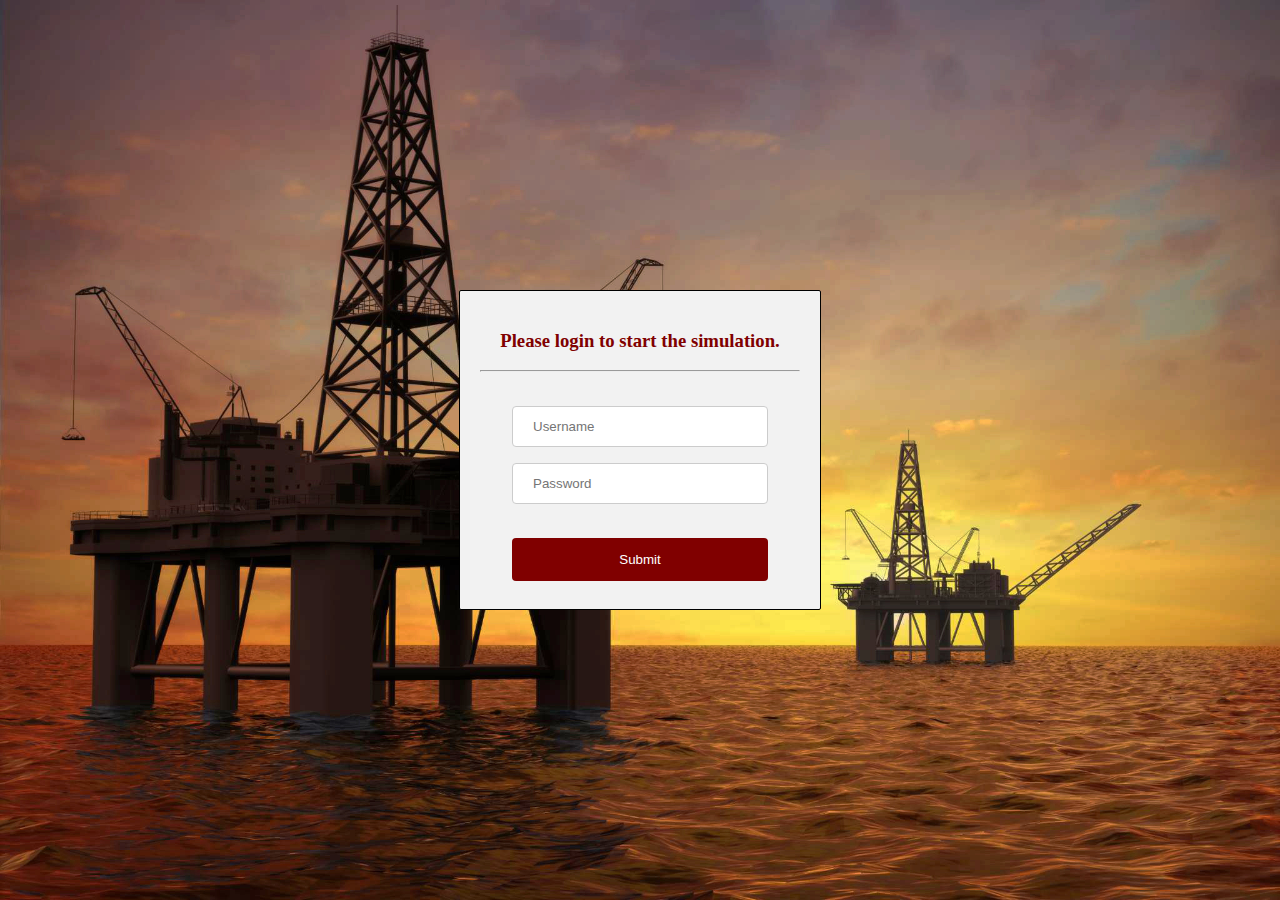
<file: deepwater/index.html>
<!DOCTYPE html>
<html>
<head>
<link rel="icon" href="images/57324-200.png">
<style>
input[type=text], select {
    width: 80%;
    padding: 12px 20px;
    margin: 8px 0;
    display: inline-block;
    border: 1px solid #ccc;
    border-radius: 4px;
    box-sizing: border-box;
}

input[type=password], select {
    width: 80%;
    padding: 12px 20px;
    margin: 8px 0;
    display: inline-block;
    border: 1px solid #ccc;
    border-radius: 4px;
    box-sizing: border-box;
}

input[type=submit] {
    width: 80%;
    background-color: maroon;
    color: white;
    padding: 14px 20px;
    margin: 8px 0;
    border: none;
    border-radius: 4px;
    cursor: pointer;
}

input[type=submit]:hover {

	color: gray
}

div {
margin:0px auto;
 	width: 25%;	
    border-radius: 2px;
    background-color: #f2f2f2;
    padding: 20px;
}

html, body {height:100%; font-family: Calibri;}
html {display:table; 
width:100%; 
background: url(images/bck.jpg) no-repeat center center fixed; 
  -webkit-background-size: cover;
  -moz-background-size: cover;
  -o-background-size: cover;
  background-size: cover;}
body {display:table-cell; text-align:center; vertical-align:middle}



h3 {
font-family: Calibri;
color:maroon
}

</style>

<title>
Log in | DeepWater Simulation
</title>
</head>
<body align="center">

<div align="center" style="border:solid; border-width:1px; border-color:#000">
  <form action="dashboard.html">
<h3>Please login to start the simulation.</h3> <hr/> <br/>

    <input type="text" id="fname" name="firstname" text="Username" placeholder="Username"> <br/>
    <input type="password" id="lname" name="lastname" placeholder="Password"> <br/> <br/>
  
    <input type="submit" value="Submit" >
  </form>
</div>
</body>
</html>
</file>
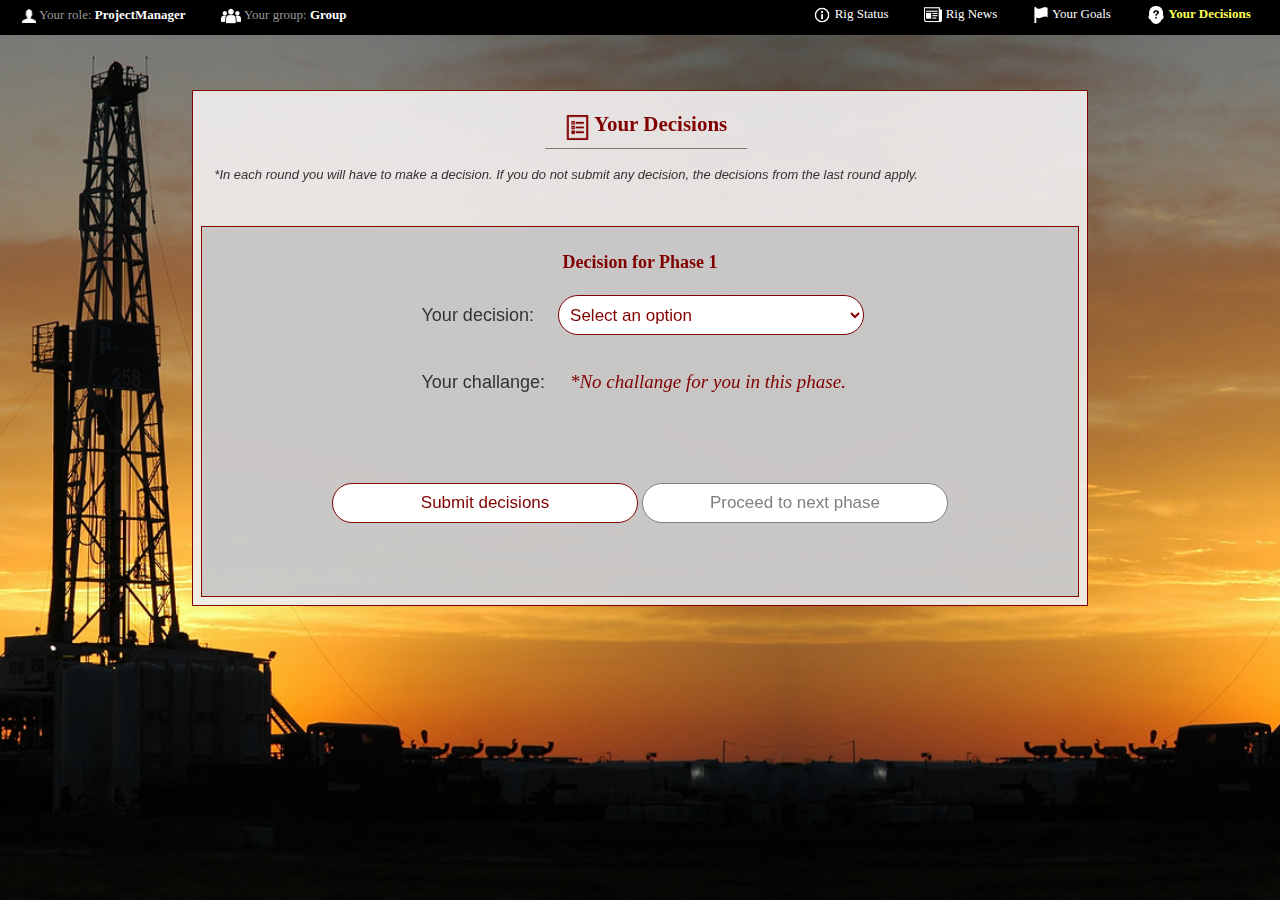
<file: deepwater/decisions.html>
<!DOCTYPE html>
<html>
<head>
<link href="css/dashboard.css" rel="stylesheet" type="text/css">
<link rel="icon" href="images/57324-200.png">
<title> Rig Decisions | DeepWater Simulation </title>



<style>
html {display:table; 
width:100%; 
background:url(images/bcg5.jpg) no-repeat top left fixed; 
 background-size: cover;
        -webkit-background-size: cover;
        -moz-background-size: cover;
        -o-background-size: cover;
}
</style>



</head>

<body>



<div style="background-color:#333;  position:fixed;     top:0; left:0; right:0; margin:0 auto; width:100%;background-color:black;">
<div class="divmenu">
&emsp; <img src="images/icoman.png" width="14px" style="vertical-align: middle;">
<font color="#999999" >Your role:</font> <b>ProjectManager</b> &emsp; &emsp;
<img src="images/gricon.png" width="20px" style="vertical-align: middle;">
<font color="#999999" >Your group:</font><b> Group</b>
</div>

<div class="divmenu" style="text-align:right">
&emsp;<img src="images/status.png" height="80%" style="vertical-align: middle;">
<a href="dashboard.html" class="links">Rig Status </a>&emsp; &emsp;
 <img src="images/news.png" height="70%" style="vertical-align: middle;">
<a href="rignews.html"" class="links"> Rig News </a> &emsp; &emsp;
<img src="images/goals.png" height="70%" style="vertical-align: middle;">
<a href="goals.html" class="links"> Your Goals  </a>&emsp; &emsp;
<img src="images/decision.png" height="80%" style="vertical-align: middle;">
<a href="decisions.html" class="links"> <font color="#FFFF53"> <b>  Your Decisions </b> </font>
</a></div>


<table cellspacing="8" style="position:absolute; top:90px; left:15%; border:solid; border; border-width:1px; border-color:maroon"" width="70%" height="80%" background="images/whiteback.png" align="center">

<tr valign="top" style="height:7vh" >
<td style="padding-top:10pt; padding-left:10pt; padding-right:10" align="center">

<img src="images/checklist.png" width="25px" style="display:inline; vertical-align: middle;">
<h2 class="title" style="display:inline">Your Decisions </h2>
<hr size="1px" color="#7b7a75" width="200px">


<p align="left"> <font color="#333333" size="-1" face="Arial, Helvetica, sans-serif"> <i> *In each round you will have to make a decision. If you do not submit any decision, the decisions from the last round apply. </i></font> </p> <br/>

</td>
</tr>
<tr>
<td  style=" border:solid; border; border-width:1px; border-color:maroon; background-image:url(images/grayback.png)">


<h3 align="center" class="title"> <font size="4px">Decision for Phase 1 </font> </h3>

<div style=" width:30%; display:inline; padding-left:25%" class="phases"> 
<font color="#333333" face="Verdana, Geneva, sans-serif">Your decision:</font>
</div>&emsp;
<div style=" display:inline;">
  <select class="select-style" id="decision">
      <option disabled selected value> Select an option  </option>
    <option style=" background-image:url(images/dollar-round-icon--18.gif)"  value="proceed"> Proceed ($2m) </option>
    <option style="background-image:url(images/dollaricon.png)"  value="proceedcheck">Proceed with CHECK ($2m) </option>
  </select>
</div>

<br/><br/><br/>

<div style="display:inline; padding-left:25%" class="phases"> 
<font color="#333333" face="Verdana, Geneva, sans-serif"> Your challange: </font> 
</div>&emsp;
<div style=" display:inline" class="decisions">
<i> *No challange for you in this phase. </i>
</div>
<br/><br/><br/><br/><br/><br/>

<div align="center"> 
<button type="button" id="submit"  value="Submit decision" onClick="coverUp()" class="select-style">Submit decisions</button>
<button type="button" id="nextphase"  value="Submit decision" class="select-style" onclick="location.href = 'dashboard.html'" style="border-color:gray; background-color:white; color:gray;" disabled >Proceed to next phase</button>
</div>
<br/><br/><br/><br/>
</td>
</tr>
</table>



<script type="text/javascript">
    function coverUp() {
		var dec = document.getElementById('decision').selectedIndex;
		if (dec == 1 || dec == 2){
			document.getElementById('nextphase').disabled = false
			document.getElementById('decision').disabled="true";
			document.getElementById('decision').style.backgroundColor="#ccc8c8"
			document.getElementById('nextphase').style.color="white";
			document.getElementById('nextphase').style.backgroundColor="maroon";
			document.getElementById('nextphase').style.borderColor="white";
		}
    }
</script>

</body>
</html>
</file>
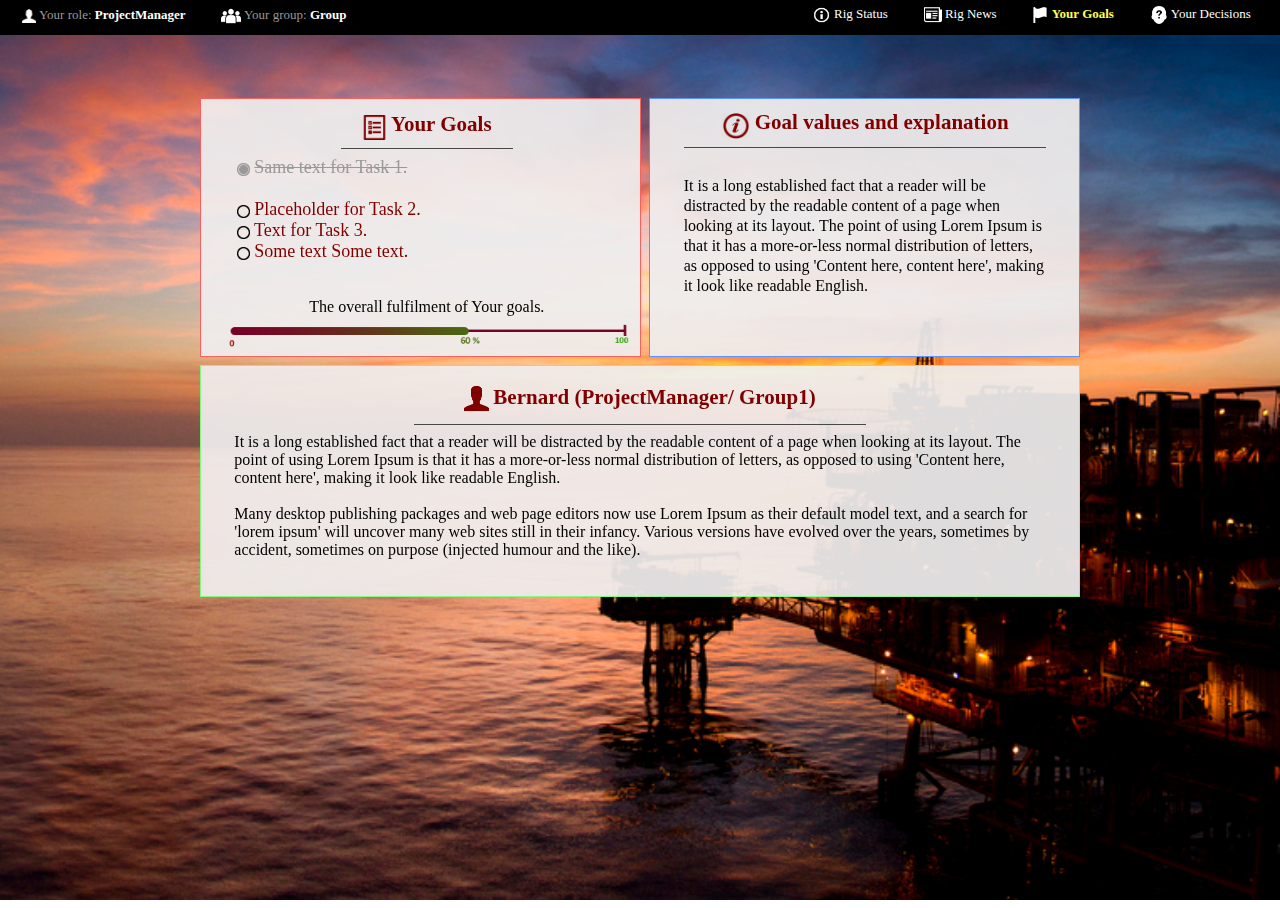
<file: deepwater/goals.html>
<!DOCTYPE html>
<html>
<head>
<link href="css/dashboard.css" rel="stylesheet" type="text/css">
<link rel="icon" href="images/57324-200.png">
<title> Rig Goals | DeepWater Simulation </title>



<style>
html {display:table; 
width:100%; 
background: url(images/try2.jpg) no-repeat fixed; 
  -webkit-background-size: cover;
  -moz-background-size: cover;
  -o-background-size: cover;
  background-size: cover;}
</style>
</head>

<body>

<div style="background-color:#333;  position:fixed;     top:0; left:0; right:0; margin:0 auto; width:100%;background-color:black;">
<div class="divmenu">
&emsp; <img src="images/icoman.png" width="14px" style="vertical-align: middle;">
<font color="#999999" >Your role:</font> <b>ProjectManager</b> &emsp; &emsp;
<img src="images/gricon.png" width="20px" style="vertical-align: middle;">
<font color="#999999" >Your group:</font><b> Group</b>
</div>

<div class="divmenu" style="text-align:right">
&emsp;<img src="images/status.png" height="80%" style="vertical-align: middle;">
<a href="dashboard.html" class="links">Rig Status </a>&emsp; &emsp;
 <img src="images/news.png" height="70%" style="vertical-align: middle;">
<a href="rignews.html"" class="links"> Rig News </a> &emsp; &emsp;
<img src="images/goals.png" height="70%" style="vertical-align: middle;">
<a href="goals.html" class="links"> <font color="#FFFF53"> <b> Your Goals </b> </font> </a>&emsp; &emsp;
<img src="images/decision.png" height="80%" style="vertical-align: middle;">
<a href="decisions.html" class="links"> Your Decisions 
</a></div>


<table cellspacing="8" style="position:absolute; top:90px; left:15%; align="center" width="70%" height="80%">

<tr valign="top" style="height:7vh" >
<td width="60%" background="images/whiteback.png" style="  border:solid; border; border-width:1.5px; padding-top:10pt; border-color:#f96161; padding-left:10pt; padding-right:10">


<div align="center" >
<img src="images/checklist.png" width="25px" style="display:inline; vertical-align: middle;">
<h2 style="display:inline;" class="title">  Your Goals</h2>
<hr size="1px" color="#484844" width="170px">
</div>
<div > 
      <font size="+1">
       &emsp; <img src="images/chkbox.png" width="13px"  style="vertical-align:middle"> <font color="#999999">  <strike> Same text for Task 1. </strike>  </font>
<br><br>
     &emsp;   <img src="images/chkboxE.png" style="vertical-align:middle" width="13px"> <font color="maroon">  Placeholder for Task 2.</font>

<br>
      &emsp;  <img src="images/chkboxE.png" style="vertical-align:middle" width="13px"><font color="maroon"> Text for Task 3. </font>
<br>
      &emsp;  <img src="images/chkboxE.png" style="vertical-align:middle" width="13px"> <font color="maroon"> Some text Some text. </font> 
      </font>
</div><br/><br/><div align="center" <br/> <font face="calibri" size=3px> The overall fulfilment of Your goals. </font>
 <img src="images/overall.png" width="95%"> </div>
</td>

<td style="  border:solid; border; border-width:1.5px; border-color:#5f93fc; padding-left:25pt; padding-top:10pt; padding-right:25pt; line-height:125%" background="images/whiteback.png">

<div align="center" >
<img src="images/infosign.png" width="30px" style="display:inline; vertical-align: middle;">
<h2 style="display:inline;" class="title">  Goal values and explanation </h2><hr size="1px" color="#484844" width="360px">
</div> 
<br/>
        It is a long established fact that a reader will be distracted by the readable content of a page when looking at its layout. The point of using Lorem Ipsum is that it has a more-or-less normal distribution of letters, as opposed to using 'Content here, content here', making it look like readable English. <br/>
        
</td>

</tr>

<tr >
<td colspan="2" valign="top" style="  border:solid; border; border-width:1.5px; padding-left:25pt; padding-right:25pt; border-color:#83f883" background="images/whiteback.png"> <br/>
<div align="center" >
<img src="images/redico.png" width="25px" style="display:inline; vertical-align: middle;">
<h2 style="display:inline;" class="title">  Bernard (ProjectManager/ Group1)</h2>
<hr size="1px" color="#484844" width="450px">
</div>
 It is a long established fact that a reader will be distracted by the readable content of a page when looking at its layout. The point of using Lorem Ipsum is that it has a more-or-less normal distribution of letters, as opposed to using 'Content here, content here', making it look like readable English.
 
 <br/>
<br/> Many desktop publishing packages and web page editors now use Lorem Ipsum as their default model text, and a search for 'lorem ipsum' will uncover many web sites still in their infancy. Various versions have evolved over the years, sometimes by accident, sometimes on purpose (injected humour and the like).
 <br/>
<br/>
<br/>
</td>

</tr>

</body>
</html>
</file>
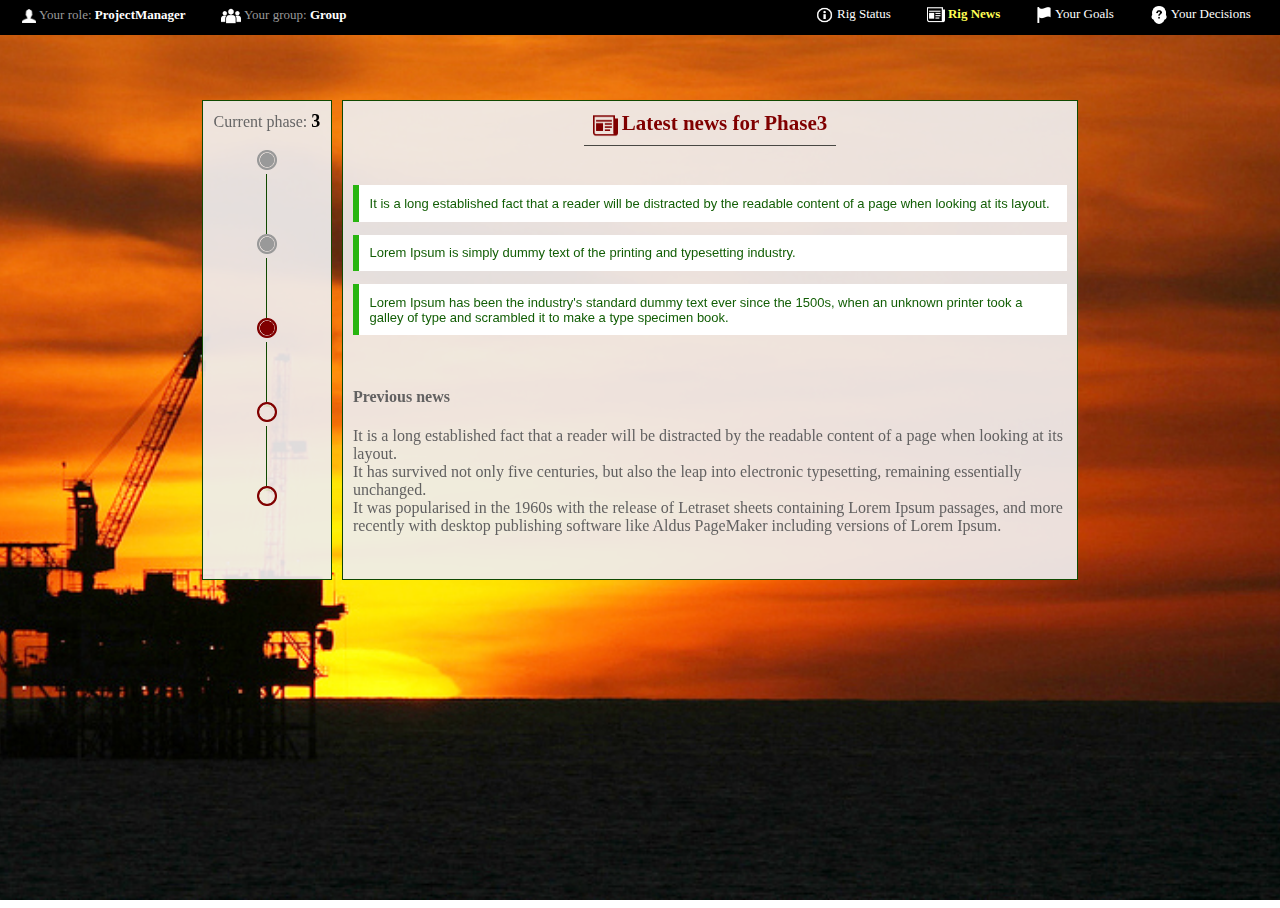
<file: deepwater/rignews.html>
<!DOCTYPE html>
<html>
<head>
<link href="css/dashboard.css" rel="stylesheet" type="text/css">
<link rel="icon" href="images/57324-200.png">
<title> Rig News | DeepWater Simulation </title>



<style>
html {display:table; 
width:100%; 
background:url(images/try.jpg) no-repeat center center fixed; 
 background-size: cover;
        -webkit-background-size: cover;
        -moz-background-size: cover;
        -o-background-size: cover;
}

</style>

</head>

<body>



<div style="background-color:#333;  position:fixed;     top:0; left:0; right:0; margin:0 auto; width:100%;background-color:black;">
<div class="divmenu">
&emsp; <img src="images/icoman.png" width="14px" style="vertical-align: middle;">
<font color="#999999" >Your role:</font> <b>ProjectManager</b> &emsp; &emsp;
<img src="images/gricon.png" width="20px" style="vertical-align: middle;">
<font color="#999999" >Your group:</font><b> Group</b>
</div>


<div class="divmenu" style="text-align:right">
&emsp;<img src="images/status.png" height="80%" style="vertical-align: middle;">
<a href="dashboard.html" class="links">Rig Status </a>&emsp; &emsp;
 <img src="images/news.png" height="70%" style="vertical-align: middle;"> 
<a href="rignews.html" class="links"><font color="#FFFF53"> <b>Rig News</b> </font> </a>  &emsp; &emsp;
<img src="images/goals.png" height="70%" style="vertical-align: middle;">
<a href="goals.html" class="links">Your Goals </a>&emsp; &emsp;
<img src="images/decision.png" height="80%" style="vertical-align: middle;">
<a href="decisions.html" class="links"> Your Decisions 
</a></div>

<table height="500px" align="center" style="position:absolute; top:90px; left:15%" width="70%" cellspacing="10px" cellpadding="10"  >
	<tr >
		<td align="center" valign="top" width="15%" background="images/whiteback.png" style="border:solid; border-width:1.5px; border-color:#104900">
        <font color="#666666"> Current phase:</font> <b> <font size="4px"> 3 </font> </b> 
        <br/><br/>
        <img src="images/chkbox.png" height="20px" >
        <div  style="border-left:solid; border-color:#104900; border-width:1px; height:60px; width:1px"></div>
        <img src="images/chkbox.png" height="20px" >
        <div  style="border-left:solid; border-color:#104900; border-width:1px; height:60px; width:1px"> </div>
       <img src="images/yellowfilled.png" height="20px" >
        <div  style="border-left:solid; border-color:#104900; border-width:1px; height:60px; width:1px"> </div>
      <img src="images/yellowcheckbox.png" height="20px" >
        <div  style="border-left:solid; border-color:#104900; border-width:1px; height:60px; width:1px"> </div>
      <img src="images/yellowcheckbox.png" height="20px" >
             
		</td>
        
        <td  valign="top"   background="images/whiteback.png" style="border:solid; border-width:1.5px; border-color:#104900" >
		<div align="center">
        <img src="images/newsYellow.png" align="center" width="25px" style=" display:inline; vertical-align:middle">
        <p class="title" style="display:inline" >  <b> Latest news for Phase3 </b></p> </div>
        <hr size="1px" color="#484844" width="250px"><br/>
        <p style=" color:#125e05; background-color:#FFF; font-family:Verdana, Geneva, sans-serif; font-size:13px; padding:8pt; border-left:solid; border-width:6px; border-color:#28b510" align="left"> 
         It is a long established fact that a reader will be distracted by the readable content of a page when looking at its layout. </p>
         <p style=" color:#125e05; background-color:#FFF; font-family:Verdana, Geneva, sans-serif; font-size:13px; padding:8pt; border-left:solid; border-width:6px; border-color:#28b510" align="left"> 
          Lorem Ipsum is simply dummy text of the printing and typesetting industry.</p>
          <p style=" color:#125e05; background-color:#FFF; font-family:Verdana, Geneva, sans-serif; font-size:13px; padding:8pt; border-left:solid; border-width:6px; border-color:#28b510" align="left"> 
          Lorem Ipsum has been the industry's standard dummy text ever since the 1500s, when an unknown printer took a galley of type and scrambled it to make a type specimen book. 
      </p>
      
        <br/>
        <font color="#626161">
        <h4> <b> Previous news</b> </h4>   
        <font color="#626161"> It is a long established fact that a reader will be distracted by the readable content of a page when looking at its layout. <br/>
        It has survived not only five centuries, but also the leap into electronic typesetting, remaining essentially unchanged.<br/>
         It was popularised in the 1960s with the release of Letraset sheets containing Lorem Ipsum passages, and more recently with desktop publishing software like Aldus PageMaker including versions of Lorem Ipsum. 
         </font> 
		</td>
	</tr>

</table>


</body>
</html>
</file>
<file: deepwater/css/dashboard.css>
<style>

.divmeter{
	width:35%;	
    border-radius: 2px;
    background-color:#CCC;
	display:inline-block;
	padding:6px;
	background-color:transparent #CCC;
	}

.divmenu {
	vertical-align:middle;
	color:#FFF;
	width:48%;	
    border-radius: 2px;
    background-color:black;
	display:inline-block;
	height:23px;
	padding: 6px;
	font-size:13px;
}


html, body {height:100%; font-family: Calibri;}
html {
	background: url(images/bck2.jpg); 
  	-webkit-background-size: cover;
  	-moz-background-size: cover;
  	-o-background-size: cover;
  	background-size: cover;}

h2, h3 {
font-family: Georgia;
color:maroon;
}

a.links {
	color:#FFF;	
	height:23px;
	font-size:13px;
	text-decoration:none;
	}
a.links:hover {
	text-decoration:underline;
	}
	
.phases{
	color:#104900;
	font-family:calibri;
	font-size:18px;
	}
	
.title {
font-family:calibri;
color:maroon;
font-size:21px;
}

.select-style{
	border-radius: 25px;
	width:35%;
	height:40px;
	font-size:17px;
	padding:5pt;
	border:solid;
	border-width:1px;
	border-color:maroon;
	background-color:white;
	color:maroon;
	}
	
.decisions {
font-family:calibri;
color:maroon;
font-size:19px;
}
</file>
